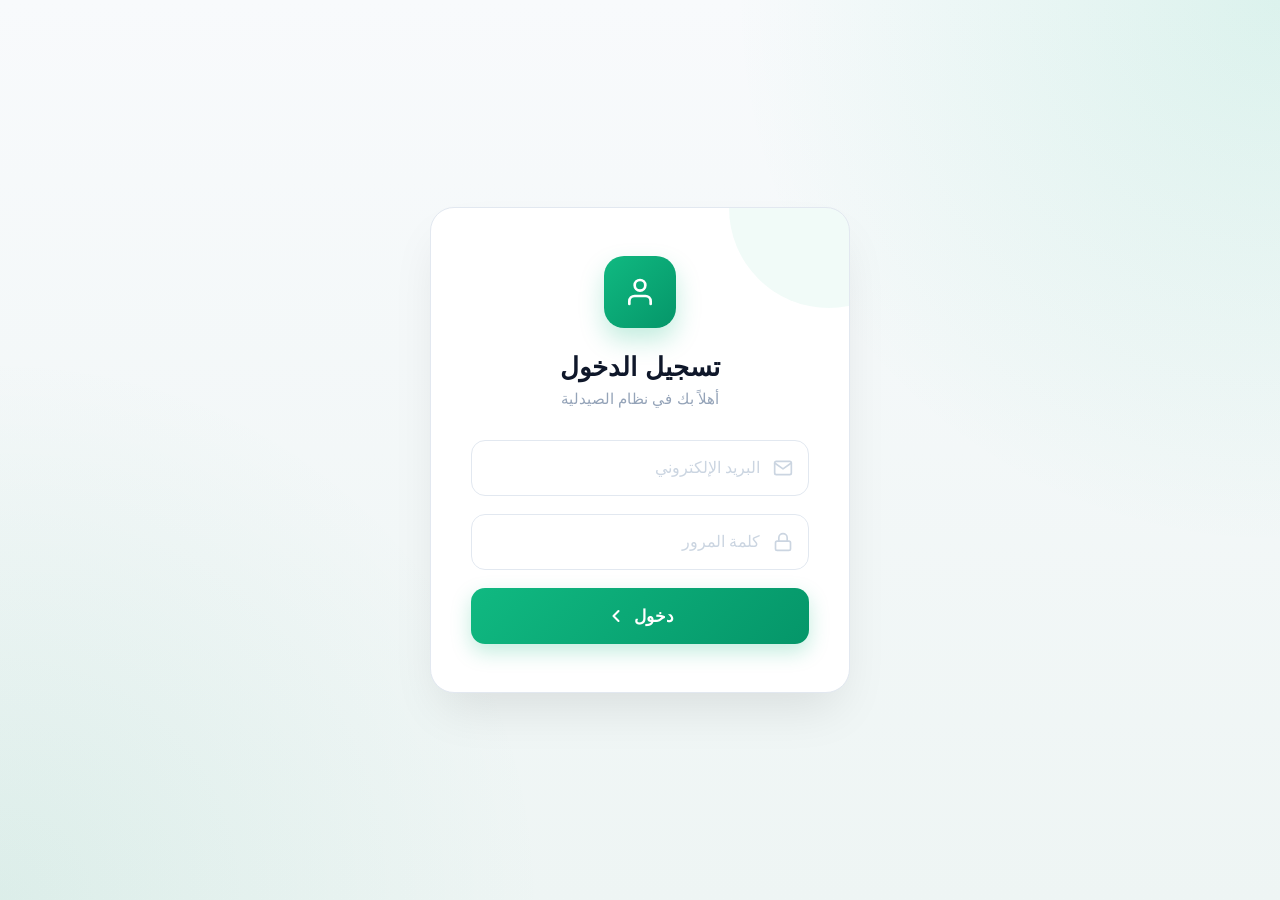
<file: files/index.html>
<!DOCTYPE html>
<html lang="ar" dir="rtl">
<head>
    <meta charset="UTF-8">
    <meta name="viewport" content="width=device-width, initial-scale=1.0">
    <title>تسجيل الدخول | صيدليتك</title>
    <link rel="stylesheet" href="./css/style.css">
    <style>
        .login-wrapper {
            min-height: 100vh;
            display: flex;
            align-items: center;
            justify-content: center;
            padding: 20px;
        }
        .login-box {
            width: 100%;
            max-width: 420px;
            background: #ffffff;
            border-radius: 24px;
            padding: 48px 40px;
            box-shadow: 0 25px 50px -12px rgba(0,0,0,0.1);
            border: 1px solid #e2e8f0;
            position: relative;
            overflow: hidden;
        }
        .login-box::before {
            content: "";
            position: absolute;
            width: 200px;
            height: 200px;
            background: rgba(16,185,129,.06);
            border-radius: 50%;
            top: -100px;
            right: -80px;
        }
        .login-logo {
            width: 72px;
            height: 72px;
            background: linear-gradient(135deg, var(--primary), var(--primary2));
            border-radius: 20px;
            display: flex;
            align-items: center;
            justify-content: center;
            margin: 0 auto 24px;
            color: white;
            box-shadow: 0 12px 24px rgba(16,185,129,.25);
        }
        .login-box h2 {
            text-align: center;
            margin-bottom: 8px;
            font-size: 1.6rem;
            color: #0f172a;
        }
        .login-subtitle {
            text-align: center;
            color: #94a3b8;
            margin-bottom: 32px;
            font-size: 0.95rem;
        }
        .input-icon-wrap {
            position: relative;
        }
        .input-icon-wrap svg {
            position: absolute;
            right: 16px;
            top: 50%;
            transform: translateY(-50%);
            color: #cbd5e1;
            width: 20px;
            height: 20px;
            transition: 0.25s;
        }
        .input-icon-wrap input {
            width: 100%;
            height: 56px;
            padding: 0 48px 0 18px;
            border-radius: 14px;
            border: 1.5px solid #e2e8f0;
            background: #fff;
            color: #0f172a;
            font-size: 1rem;
            transition: 0.25s;
            font-family: inherit;
        }
        .input-icon-wrap input:focus {
            outline: none;
            border-color: var(--primary);
            box-shadow: 0 0 0 4px rgba(16,185,129,.1);
        }
        .input-icon-wrap input:focus + svg {
            color: var(--primary);
        }
        .input-icon-wrap input::placeholder {
            color: #cbd5e1;
        }
        .btn-login {
            width: 100%;
            height: 56px;
            background: linear-gradient(135deg, var(--primary), var(--primary2));
            color: #fff;
            border: none;
            border-radius: 14px;
            font-size: 1.05rem;
            font-weight: 700;
            cursor: pointer;
            box-shadow: 0 8px 20px rgba(16,185,129,.25);
            transition: all 0.25s;
            display: flex;
            align-items: center;
            justify-content: center;
            gap: 8px;
            font-family: inherit;
        }
        .btn-login:hover {
            transform: translateY(-2px);
            box-shadow: 0 12px 28px rgba(16,185,129,.35);
        }
        .btn-login:active {
            transform: scale(0.98);
        }
        .btn-login:disabled {
            opacity: 0.7;
            cursor: not-allowed;
            transform: none;
        }
    </style>
</head>
<body>

    <div class="login-wrapper">
        <div class="login-box">
            <div class="login-logo">
                <svg width="32" height="32" viewBox="0 0 24 24" fill="none" stroke="currentColor" stroke-width="2" stroke-linecap="round" stroke-linejoin="round">
                    <path d="M20 21v-2a4 4 0 0 0-4-4H8a4 4 0 0 0-4 4v2"></path>
                    <circle cx="12" cy="7" r="4"></circle>
                </svg>
            </div>
            <h2>تسجيل الدخول</h2>
            <p class="login-subtitle">أهلاً بك في نظام الصيدلية</p>
            
            <form id="loginForm" style="display: flex; flex-direction: column; gap: 18px;">
                <div class="input-icon-wrap">
                    <input type="email" id="email" required placeholder="البريد الإلكتروني" autocomplete="email">
                    <svg viewBox="0 0 24 24" fill="none" stroke="currentColor" stroke-width="2" stroke-linecap="round" stroke-linejoin="round">
                        <path d="M4 4h16c1.1 0 2 .9 2 2v12c0 1.1-.9 2-2 2H4c-1.1 0-2-.9-2-2V6c0-1.1.9-2 2-2z"></path>
                        <polyline points="22,6 12,13 2,6"></polyline>
                    </svg>
                </div>
                
                <div class="input-icon-wrap">
                    <input type="password" id="password" required placeholder="كلمة المرور" autocomplete="current-password">
                    <svg viewBox="0 0 24 24" fill="none" stroke="currentColor" stroke-width="2" stroke-linecap="round" stroke-linejoin="round">
                        <rect x="3" y="11" width="18" height="11" rx="2" ry="2"></rect>
                        <path d="M7 11V7a5 5 0 0 1 10 0v4"></path>
                    </svg>
                </div>
                
                <button type="submit" class="btn-login" id="loginBtn">
                    دخول
                    <svg width="20" height="20" viewBox="0 0 24 24" fill="none" stroke="currentColor" stroke-width="2.5" stroke-linecap="round" stroke-linejoin="round">
                        <path d="M15 18l-6-6 6-6"/>
                    </svg>
                </button>
            </form>
        </div>
    </div>

    <script src="./js/config.js"></script>
    <script src="./js/auth.js"></script>
    <script src="./js/api.js"></script>
    <script src="./js/app.js"></script> 
</body>
</html>
</file>
<file: files/css/style.css>
:root {
    --bg: #f4f7fb;
    --panel: #ffffff;
    --panel2: #f8fafc;

    --primary: #10b981;
    --primary2: #059669;

    --text: #0f172a;
    --muted: #64748b;
    --border: #e2e8f0;

    --success: #10b981;
    --danger: #ef4444;

    --radius: 18px;
}

*{
    margin:0;
    padding:0;
    box-sizing:border-box;
}

body{
    font-family:"Segoe UI",Tahoma,sans-serif;
    color:var(--text);
    min-height:100vh;
    background:
        radial-gradient(circle at top right,
        rgba(16,185,129,.12),transparent 35%),

        radial-gradient(circle at bottom left,
        rgba(5,150,105,.08),transparent 35%),

        linear-gradient(180deg,#f8fafc,#eef5f4);
}

/* ======================================================
   Login
====================================================== */

.login-container,
.chat-container,
.conversation,
.sidebar{
    background:var(--panel);
    border:1px solid var(--border);
    border-radius:var(--radius);
}

.login-container{
    width:min(430px,92%);
    margin:7vh auto;
    padding:42px;

    box-shadow:
        0 30px 70px rgba(15,23,42,.08),
        0 10px 25px rgba(15,23,42,.05);

    position:relative;
    overflow:hidden;
}

.login-container::before{
    content:"";
    position:absolute;
    width:180px;
    height:180px;
    background:rgba(16,185,129,.08);
    border-radius:50%;
    top:-90px;
    left:-70px;
}

.login-container::after{
    content:"";
    position:absolute;
    width:150px;
    height:150px;
    background:rgba(5,150,105,.05);
    border-radius:50%;
    bottom:-70px;
    right:-70px;
}

.login-container>*{
    position:relative;
    z-index:2;
}

.login-container h2{
    text-align:center;
    margin-bottom:10px;
    font-size:2rem;
    font-weight:700;
    color:var(--text);
}

.login-container h2::before{
    content:"💬";
    display:flex;
    justify-content:center;
    align-items:center;

    width:82px;
    height:82px;

    margin:0 auto 22px;

    border-radius:50%;

    background:
        linear-gradient(135deg,
        var(--primary),
        var(--primary2));

    color:#fff;
    font-size:2rem;

    box-shadow:
        0 12px 25px rgba(16,185,129,.30);
}

.form-group{
    display:flex;
    flex-direction:column;
    gap:8px;
    margin-bottom:22px;
}

.form-group label{
    font-size:.95rem;
    font-weight:600;
    color:var(--text);
}

.form-group input{
    height:54px;
    padding:0 18px;

    border-radius:14px;
    border:1px solid var(--border);

    background:#fff;

    color:var(--text);

    transition:.25s;
}

.form-group input::placeholder{
    color:#94a3b8;
}

.form-group input:focus{
    outline:none;

    border-color:var(--primary);

    box-shadow:
        0 0 0 4px rgba(16,185,129,.12);
}

.btn,
.logout-btn,
.send-btn,
.chat-input-area button{

    border:none;
    cursor:pointer;

    border-radius:14px;

    transition:.25s;

    font-weight:600;
}

.btn{
    width:100%;
    height:54px;

    background:
        linear-gradient(
            135deg,
            var(--primary),
            var(--primary2));

    color:#fff;

    font-size:1rem;

    box-shadow:
        0 12px 20px rgba(16,185,129,.25);
}

.btn:hover{
    transform:translateY(-2px);

    box-shadow:
        0 18px 28px rgba(16,185,129,.35);
}

.btn:active{
    transform:scale(.98);
}

/* ======================================================
   Chat
====================================================== */

.chat-wrapper{
    padding:22px;
}

.chat-container{
    width:min(950px,100%);
    height:92vh;

    margin:auto;

    display:flex;
    flex-direction:column;

    overflow:hidden;

    box-shadow:
        0 15px 40px rgba(15,23,42,.07);
}

.chat-header,
.conv-header,
.sidebar-header{

    display:flex;
    justify-content:space-between;
    align-items:center;

    padding:18px 22px;

    border-bottom:1px solid var(--border);

    background:#fff;
}

.chat-messages,
.messages{

    flex:1;

    overflow-y:auto;

    display:flex;
    flex-direction:column;

    gap:14px;

    padding:24px;

    background:
        linear-gradient(
            180deg,
            #f8fafc,
            #eefbf6);
}

.chat-messages::-webkit-scrollbar{
    width:8px;
}

.chat-messages::-webkit-scrollbar-thumb{
    background:#cbd5e1;
    border-radius:10px;
}

.message{
    display:flex;
    flex-direction:column;

    max-width:75%;

    animation:fade .25s ease;
}

@keyframes fade{

    from{
        opacity:0;
        transform:translateY(10px);
    }

    to{
        opacity:1;
        transform:translateY(0);
    }

}

.message.sent{
    align-self:flex-start;
}

.message.received{
    align-self:flex-end;
}

.message-content{

    padding:14px 18px;

    border-radius:20px;

    line-height:1.7;

    word-break:break-word;

    border:1px solid var(--border);

    background:#fff;

    box-shadow:
        0 5px 12px rgba(0,0,0,.04);
}

.message.sent .message-content{

    color:#fff;

    border:none;

    background:
        linear-gradient(
            135deg,
            var(--primary),
            var(--primary2));

    box-shadow:
        0 10px 18px rgba(16,185,129,.22);
}

.time{

    margin-top:6px;

    font-size:.72rem;

    color:var(--muted);
}

.message.sent .time{
    text-align:left;
}

.message.received .time{
    text-align:right;
}

.chat-input-area,
.composer{

    display:flex;
    gap:12px;

    padding:18px;

    border-top:1px solid var(--border);

    background:#fff;
}

.chat-input-area input,
#msgInput{

    flex:1;

    height:50px;

    padding:0 18px;

    border-radius:14px;

    border:1px solid var(--border);

    background:#fff;

    transition:.25s;
}

.chat-input-area input:focus,
#msgInput:focus{

    outline:none;

    border-color:var(--primary);

    box-shadow:
        0 0 0 4px rgba(16,185,129,.12);
}

.chat-input-area button{

    width:52px;
    height:52px;

    border-radius:50%;

    display:flex;
    justify-content:center;
    align-items:center;

    background:
        linear-gradient(
            135deg,
            var(--primary),
            var(--primary2));

    color:#fff;

    box-shadow:
        0 8px 18px rgba(16,185,129,.28);
}

.chat-input-area button:hover{

    transform:scale(1.06);
}

.logout-btn{

    padding:10px 18px;

    background:#ef4444;
    color:#fff;
}

.logout-btn:hover{
    background:#dc2626;
}

/* ======================================================
   Message Controls
====================================================== */

.msg-controls{

    display:flex;
    gap:8px;

    margin-top:6px;

    padding:0 6px;
}

.msg-controls button{

    background:none;

    border:none;

    cursor:pointer;

    font-size:15px;

    opacity:.6;

    transition:.2s;
}

.msg-controls button:hover{

    opacity:1;

    transform:scale(1.15);
}

/* ======================================================
   Responsive
====================================================== */

@media(max-width:768px){

    .login-container{
        padding:28px;
        margin:30px auto;
    }

    .chat-wrapper{
        padding:10px;
    }

    .chat-container{
        height:96vh;
    }

    .message{
        max-width:90%;
    }

}
</file>
